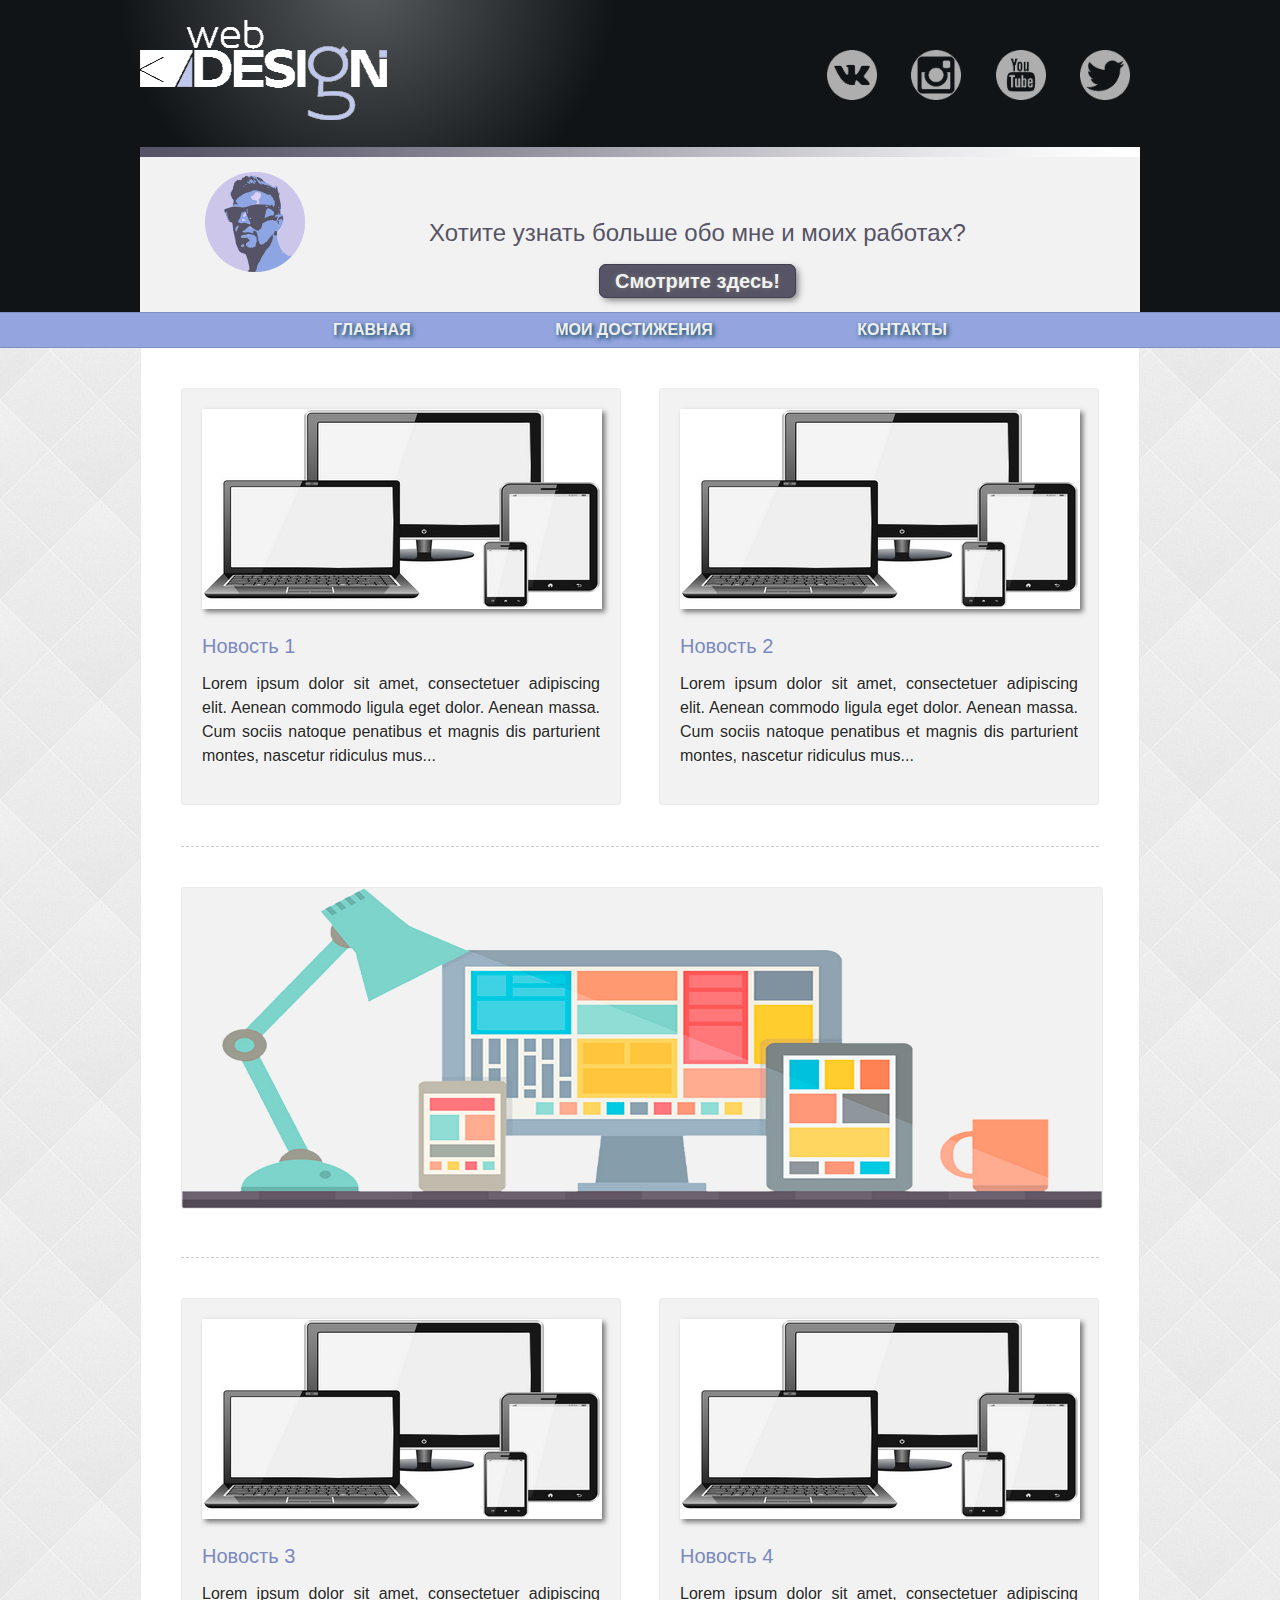
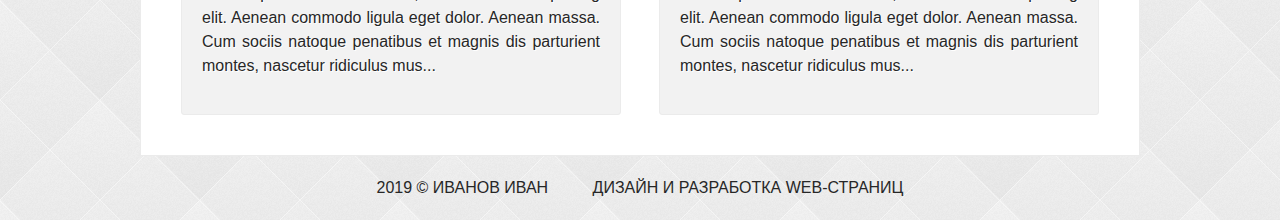
<file: index.html>
<!DOCTYPE html>
<html lang="ru">
	<head>
		<title>Мой сайт</title>
		<meta charset="UTF-8">
		<meta name="desription" content="Персональный сайт">
		<meta name="keywords" content="Персональный, сайт">
		<link rel="stylesheet" type="text/css" href="style.css" media="all">
		<link rel="shortcut icon" type="image/x-icon" href="images/icon.png">
	</head>
	<body>
		<div class="header">
			<div class="wrap">
				<header>
					<div class="social">
						<a href="#"><img src="images/vk.png" alt="ВК"></a>
						<a href="#"><img src="images/im.png" alt="Инстаграмм"></a>
						<a href="#"><img src="images/yt.png" alt="Ютуб"></a>
						<a href="#"><img src="images/tw.png" alt="Твиттер"></a>
					</div>
					<div class="logo">
						<a href="index.html"><img src="images/logo2.png" alt="Логотип"></a>
					</div>
					<div class="banner">
						<img src="images/foto.png" width="100" alt="Изображение"> 
						<h3>Хотите узнать больше обо мне и моих работах?</h3>
						<p>
							<a href="progress.html">Смотрите здесь!</a>
						</p>
					</div>					
				</header>
			</div>
		</div>
		<div class="menu">
			<div class="wrap">
				<nav>
					<ul>
					<li><a href="index.html">Главная</a></li>
					<li><a href="progress.html">Мои достижения</a></li>
					<li><a href="contact.html">Контакты</a></li>
					</ul>
				</nav>					
			</div>
		</div>
		<div class="content">
			<div class="wrap">
				<div class="fon">
					<div class="block">
						<a href="#">
							<div class="new">
								<section>
									<img src="images/n1.jpg" alt="Новость 1">
									<h3>Новость 1</h3>
									<p>Lorem ipsum dolor sit amet, consectetuer adipiscing elit. Aenean commodo ligula eget dolor. Aenean massa. Cum sociis natoque penatibus et magnis dis parturient montes, nascetur ridiculus mus...</p>
								</section>
							</div>
						</a>
					</div>
					
					<div class="block">
						<a href="#">
							<div class="new">
								<section>
									<img src="images/n1.jpg" alt="Новость 2">
									<h3>Новость 2</h3>
									<p>Lorem ipsum dolor sit amet, consectetuer adipiscing elit. Aenean commodo ligula eget dolor. Aenean massa. Cum sociis natoque penatibus et magnis dis parturient montes, nascetur ridiculus mus...</p>
								</section>
							</div>
						</a>
					</div>
					
					<div class="clear"></div>
					<hr class="line">
					<div class="reklama">
						<a href="#" target="_blank">
							<img src="images/r2.png" alt="Реклама">
						</a>
					</div>
					<hr class="line">
					
					<div class="block">
						<a href="#">
							<div class="new">
								<section>
									<img src="images/n1.jpg" alt="Новость 3">
									<h3>Новость 3</h3>
									<p>Lorem ipsum dolor sit amet, consectetuer adipiscing elit. Aenean commodo ligula eget dolor. Aenean massa. Cum sociis natoque penatibus et magnis dis parturient montes, nascetur ridiculus mus...</p>
								</section>
							</div>
						</a>
					</div>
					
					<div class="block">
						<a href="#">
							<div class="new">
								<section>
									<img src="images/n1.jpg" alt="Новость 4">
									<h3>Новость 4</h3>
									<p>Lorem ipsum dolor sit amet, consectetuer adipiscing elit. Aenean commodo ligula eget dolor. Aenean massa. Cum sociis natoque penatibus et magnis dis parturient montes, nascetur ridiculus mus...</p>
								</section>
							</div>
						</a>
					</div>
				<div class="clear"></div>
				</div>
			</div>
		</div>
		<div class="footer">
			<div class="wrap">
				<span>2019 &copy; Иванов Иван</span>
				<span>Дизайн и разработка web-страниц</span>
			</div>
		</div>
	</body>
</html>
</file>
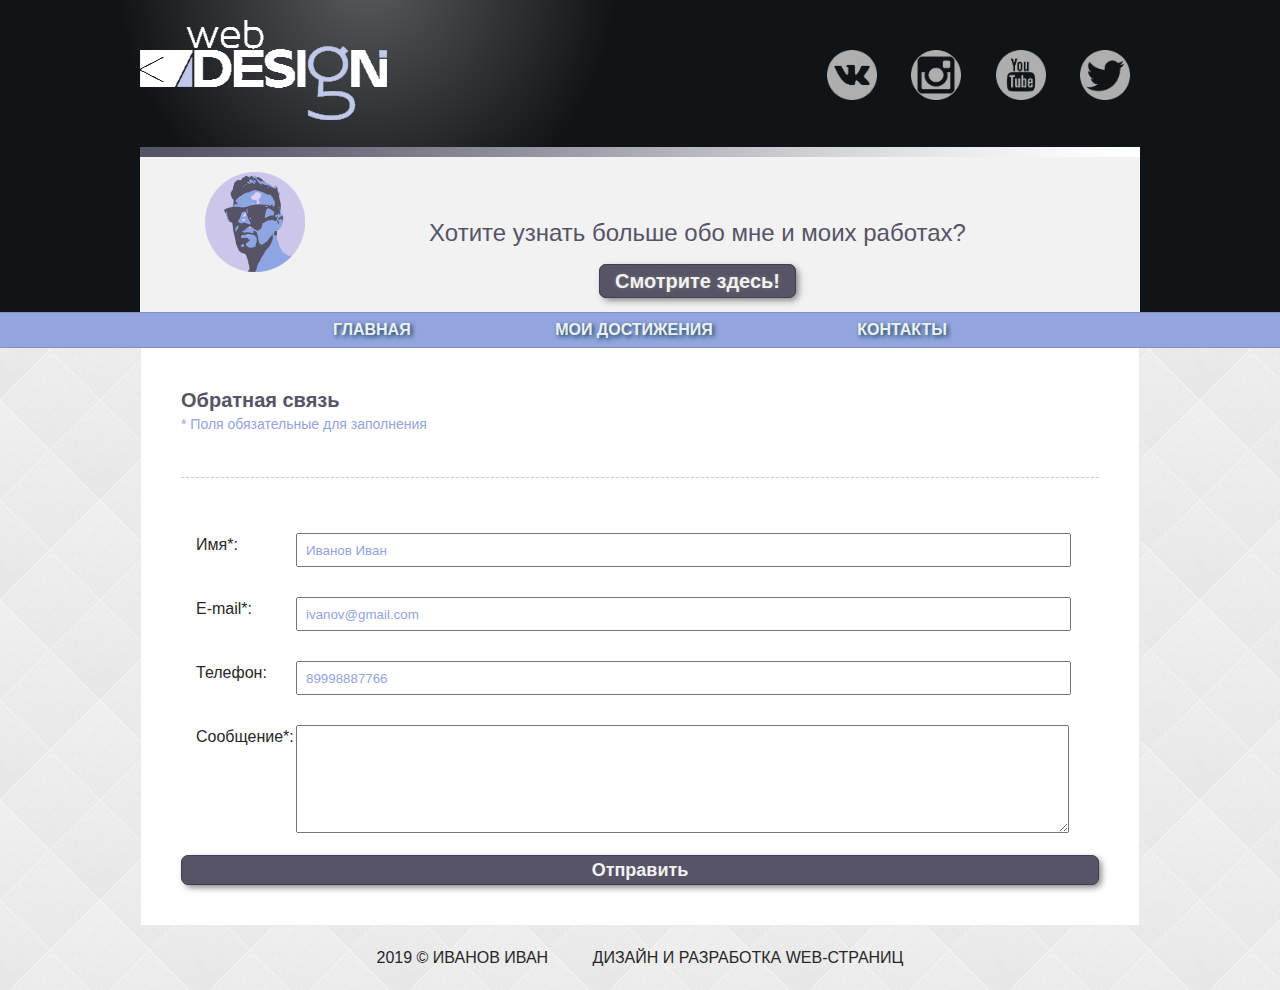
<file: contact.html>
<!DOCTYPE html>
<html lang="ru">
	<head>
		<title>Мой сайт</title>
		<meta charset="UTF-8">
		<meta name="desription" content="Персональный сайт">
		<meta name="keywords" content="Персональный, сайт">
		<link rel="stylesheet" type="text/css" href="style.css" media="all">
		<link rel="shortcut icon" type="image/x-icon" href="images/icon.png">
	</head>
	<body>
		<div class="header">
			<div class="wrap">
				<header>
					<div class="social">
						<a href="#"><img src="images/vk.png" alt="ВК"></a>
						<a href="#"><img src="images/im.png" alt="Инстаграмм"></a>
						<a href="#"><img src="images/yt.png" alt="Ютуб"></a>
						<a href="#"><img src="images/tw.png" alt="Твиттер"></a>
					</div>
					<div class="logo">
						<a href="index.html"><img src="images/logo2.png" alt="Логотип"></a>
					</div>
					<div class="banner">
						<img src="images/foto.png" width="100" alt="Изображение"> 
						<h3>Хотите узнать больше обо мне и моих работах?</h3>
						<p>
							<a href="progress.html">Смотрите здесь!</a>
						</p>
					</div>					
				</header>
			</div>
		</div>
		<div class="menu">
			<div class="wrap">
				<nav>
					<ul>
					<li><a href="index.html">Главная</a></li>
					<li><a href="progress.html">Мои достижения</a></li>
					<li><a href="contact.html">Контакты</a></li>
					</ul>
				</nav>					
			</div>
		</div>
		<div class="content">
			<div class="wrap">
				<div class="fon">
					<h2>Обратная связь</h2>
					<span class="pole">* Поля обязательные для заполнения</span>
					<hr class="line">
					<form class="contact_form" action="" method="post" name="contact_form">
						<ul>
							<li>
								<label>Имя*:</label>
								<input type="text" name="name" placeholder="Иванов Иван" required>
							</li>
							<li>
								<label>E-mail*:</label>
								<input type="email" name="email" placeholder="ivanov@gmail.com" required>
							</li>
							<li>
								<label>Телефон:</label>
								<input type="tel" pattern="8[0-9]{10}" name="telefon" placeholder="89998887766">
							</li>
							<li>
								<label>Сообщение*:</label>
								<textarea name="message" cols="40" rows="6" required></textarea>
							</li>
							<li>
								<button class="submit" type="submit">Отправить</button>
							</li>
						</ul>
					</form>
					<div class="clear"></div>
				</div>
			</div>
		</div>
		<div class="footer">
			<div class="wrap">
				<span>2019 &copy; Иванов Иван</span>
				<span>Дизайн и разработка web-страниц</span>
			</div>
		</div>
	</body>
</html>
</file>
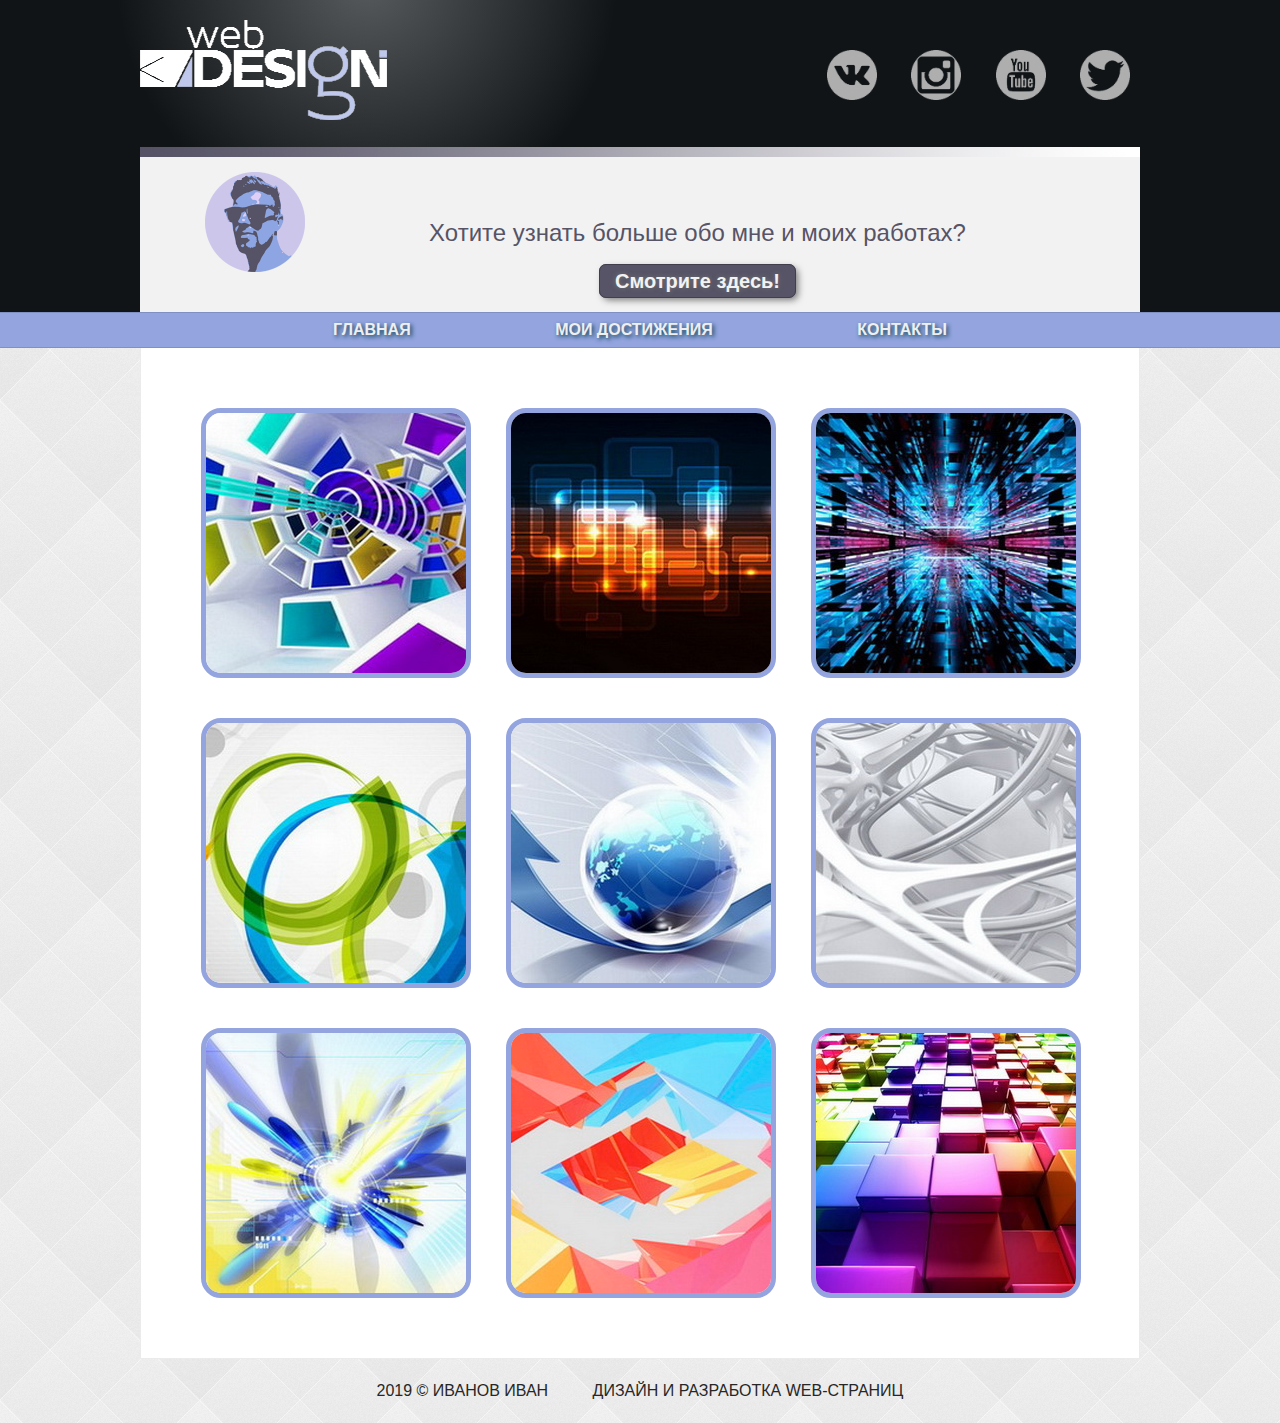
<file: progress.html>
<!DOCTYPE html>
<html lang="ru">
	<head>
		<title>Мой сайт</title>
		<meta charset="UTF-8">
		<meta name="desription" content="Персональный сайт">
		<meta name="keywords" content="Персональный, сайт">
		<link rel="stylesheet" type="text/css" href="style.css" media="all">
		<link rel="shortcut icon" type="image/x-icon" href="images/icon.png">
		<link href="lightbox/css/lightbox.min.css" rel="stylesheet">
		<script src="lightbox/js/lightbox-plus-jquery.min.js"></script>
	</head>
	<body>
		<div class="header">
			<div class="wrap">
				<header>
					<div class="social">
						<a href="#"><img src="images/vk.png" alt="ВК"></a>
						<a href="#"><img src="images/im.png" alt="Инстаграмм"></a>
						<a href="#"><img src="images/yt.png" alt="Ютуб"></a>
						<a href="#"><img src="images/tw.png" alt="Твиттер"></a>
					</div>
					<div class="logo">
						<a href="index.html"><img src="images/logo2.png" alt="Логотип"></a>
					</div>
					<div class="banner">
						<img src="images/foto.png" width="100" alt="Изображение"> 
						<h3>Хотите узнать больше обо мне и моих работах?</h3>
						<p>
							<a href="progress.html">Смотрите здесь!</a>
						</p>
					</div>					
				</header>
			</div>
		</div>
		<div class="menu">
			<div class="wrap">
				<nav>
					<ul>
					<li><a href="index.html">Главная</a></li>
					<li><a href="progress.html">Мои достижения</a></li>
					<li><a href="contact.html">Контакты</a></li>
					</ul>
				</nav>					
			</div>
		</div>
		<div class="content">
			<div class="wrap">
				<div class="fon">
					<div class="photo">
                    <a href="images/gallery/originals/img-01.jpg" data-lightbox="roadtrip" data-title="Изображение 1">
					<img src="images/gallery/img-01-min.jpg" alt="Изображение 1"></a>
                </div>

                <div class="photo">
                    <a href="images/gallery/originals/img-02.jpg" data-lightbox="roadtrip" data-title="Изображение 2">
					<img src="images/gallery/img-02-min.jpg" alt="Изображение 2"></a>
                </div>
				
				<div class="photo">
                    <a href="images/gallery/originals/img-03.jpg" data-lightbox="roadtrip" data-title="Изображение 3">
					<img src="images/gallery/img-03-min.jpg" alt="Изображение 3"></a>
                </div>
				
				<div class="photo">
                    <a href="images/gallery/originals/img-04.jpg" data-lightbox="roadtrip" data-title="Изображение 4">
					<img src="images/gallery/img-04-min.jpg" alt="Изображение 4"></a>
                </div>
				
				<div class="photo">
                    <a href="images/gallery/originals/img-05.jpg" data-lightbox="roadtrip" data-title="Изображение 5">
					<img src="images/gallery/img-05-min.jpg" alt="Изображение 5"></a>
                </div>
				
				<div class="photo">
                    <a href="images/gallery/originals/img-06.jpg" data-lightbox="roadtrip" data-title="Изображение 6">
					<img src="images/gallery/img-06-min.jpg" alt="Изображение 6"></a>
                </div>
				
				<div class="photo">
                    <a href="images/gallery/originals/img-07.jpg" data-lightbox="roadtrip" data-title="Изображение 7">
					<img src="images/gallery/img-07-min.jpg" alt="Изображение 7"></a>
                </div>
				
				<div class="photo">
                    <a href="images/gallery/originals/img-08.jpg" data-lightbox="roadtrip" data-title="Изображение 8">
					<img src="images/gallery/img-08-min.jpg" alt="Изображение 8"></a>
                </div>
				
				<div class="photo">
                    <a href="images/gallery/originals/img-09.jpg" data-lightbox="roadtrip" data-title="Изображение 9">
					<img src="images/gallery/img-09-min.jpg" alt="Изображение 9"></a>
                </div>
				<div class="clear"></div>
				</div>
				
			</div>
		</div>
		<div class="footer">
			<div class="wrap">
				<span>2019 &copy; Иванов Иван</span>
				<span>Дизайн и разработка web-страниц</span>
			</div>
		</div>
	</body>
</html>
</file>
<file: style.css>
body{
	background: #efefef url(images/background.png);
	margin: 0;
	padding: 0;	
	font: 16px/24px Arial, Tahoma, Sans-Serif;
	color: #272727;
}

a {
	text-decoration: none;
}
a:hover{
	transition: all 0.5s;
}

/*Структура сайта*/
.wrap{
	width: 1000px;
	margin: 0 auto;
}

.header{
	padding-top: 20px;
	background: 
		radial-gradient(rgba(255,255,255,0.3), #101417 250px, transparent 250px) 15% -270px no-repeat;
	background-color: #101417;
	background-size: 500px 500px;
}

.footer{
	margin: 20px 0;
	text-align: center;
	text-transform: uppercase;
}

/*Шапка сайта*/
.social{
	float: right;
	height: 50px;
	line-height: 50px;
}

.social a {
	margin: 0 0 0 10px;
}

.social a :hover{
	filter: brightness(0) invert(1);
}

.social img{
	width: 50px;
	padding: 30px 10px;
}

.banner {
	padding: 10px 50px 1px 50px;
	margin-top:20px;
	background: #f2f2f2 url(images/headline.png) top repeat-x;
}

.banner img {
	float: left;
	padding: 15px 0 0 15px;
}

.banner p {
	text-align: center;
}

.banner h3 {
	font-size: 24px;
	font-weight: normal;
	text-align: center;
	padding: 40px 0 0 0;
	color: #565466;
}

.banner a {
	font-size: 20px;
	color: #f2f2f2;
	font-weight: bold;
	background: #565466;
	border: 1px solid #403F4D;
	padding: 5px 15px;
	border-radius: 7px;
	box-shadow: 3px 3px 7px -1px #777;
	text-shadow: 0px 0px 5px #777;
}

.banner a:hover {
	background: #93a4df;
	border: 1px solid #93a4df;
}

/*Главное меню*/
.menu{
	background:#93a4df;
	border: 1px solid #808FC4;
	border-left: 0;
	border-right: 0;
}
.menu ul{
	margin: 0;
	padding: 0;
	list-style: 0;
	text-align:center;
}
.menu ul li{
	display: inline-block;
	margin: 5px 70px;
	font-weight: bold;
}
.menu ul a{
	color: #efefef;
	text-transform: uppercase;
	text-shadow: 2px 2px 4px #0b4455;
}
.menu ul a:hover{
	color: #565466;
}

/*Контент главной страницы*/
.block{
	width: 440px;
	float: left;
}

.block:nth-of-type(even){
	width: 440px;
	float: right;
}

.fon{
	background:#fff;
	border: 1px solid #EBEBEB;
	border-top: none;
	padding: 40px;
}

.new{
	background:#F2F2F2;
	border: 1px solid #EBEBEB;
	border-radius: 3px;
	padding: 20px;
}
.new:hover{
	background: #E4E7F7;
	border: 1px solid #D8DBEB;
	transition: all 1s;
}
.new img{
	box-shadow: 3px 3px 5px #777;
}
.new h3{
	font-size: 20px;
	font-weight: normal;
	margin: 20px 0 10px;
	padding: 0;
	color: #7A89BF;
	line-height: 20px;
}
.new p{
	text-shadow: 1px 1px 0 #fff;
	text-align: justify;
}

.fon hr{
	border: 0;
	border-bottom: 1px dashed #ccc;
	height: 1px;
	margin: 40px 0;
}

.reklama img{
	background:#F2F2F2;
	border: 1px solid #EBEBEB;
	border-radius: 3px;
}

.block a p{
	color: #272727;
}

/*Галерея*/
.photo {
    position: relative;
	float: left;
    width: 265px; 
    box-sizing: border-box;
	margin: 20px;
}

.photo img {
 display: block;
	border: 5px solid #93a4df;
	box-sizing: border-box;
	border-radius: 20px;
}

.photo a:hover {
    opacity: 0.5;
}

.photo a {
    display: block;
}

/*Форма обратной связи*/
*:focus {
	outline: none;
}

.fon h2{
	color: #565466;
	font-size: 20px;
	margin: 0;
}

.pole {
	color: #93a4df;
	font-size:14px;
}

:-moz-placeholder {
    color: #93a4df;
}

::-webkit-input-placeholder {
    color: #93a4df;
}

.contact_form ul {
    list-style-type: none;
    list-style-position: outside;
    margin: 0px;
    padding: 0px;
}
.contact_form li{
    padding:15px;
    position:relative;
}

.contact_form label {
	width:100px;
	display:inline-block;
	float:left;
}

.contact_form input {
	height:20px;
	width: 85%;
	padding:5px 8px;
}
.contact_form textarea {
	padding: 8px; 
	width: 85%;
}

.contact_form button {
	margin: auto;
	position: absolute;
	top: 0; left: 0; bottom: 0; right: 0;
	font-size: 18px;
	color: #f2f2f2;
	font-weight: bold;
	background: #565466;
	border: 1px solid #403F4D;
	border-radius: 7px;
	box-shadow: 3px 3px 7px -1px #777;
}
.contact_form button:hover {
	background: #93a4df;
	border: 1px solid #8997CC;
}


/*Подвал сайта*/
.footer span{
	margin: 0 20px;
}

.clear{
	clear:both;
}

/*Адаптивный дизайн*/
@media screen and (max-width: 1000px){
	.wrap{width: 95%;}
	.banner h3 {font-size: 22px;}
	.social img{width: 35px; padding: 30px 5px;}
	.logo img{height: 80px;} 	
	.menu ul li{margin: 5px 30px;}
	.block{width: 48%;}
	.block:nth-of-type(even){width: 48%;}
	.new img, .reklama img{width: 100%;}
	.new h3{font-size: 18px;}
	.new p{font-size: 14px;}
}

@media screen and (max-width: 705px){
	.wrap{width: 95%;}
	.banner h3 {font-size: 18px;}
	.banner a {font-size: 16px;}
	.contact_form button {font-size: 16px;}
	.menu ul li{font-size: 16px; margin: 5px 20px;}
}

@media screen and (max-width: 615px){
	.wrap{width: 95%;}
	.logo img{height: 60px;} 
	.social img{width: 30px; padding: 20px 5px;}
	.banner h3 {font-size: 16px;}
	.menu ul li{font-size: 16px; margin: 5px 15px;}
	.footer span{font-size: 14px;}
}

@media screen and (max-width: 580px){
	.wrap{width: 95%;}
	.logo img{height: 50px;} 
	.social img{width: 22px;}
	.menu ul li{font-size: 14px; margin: 5px 10px;}
	.footer span{margin: 10px 0; display: block;}
}
</file>
